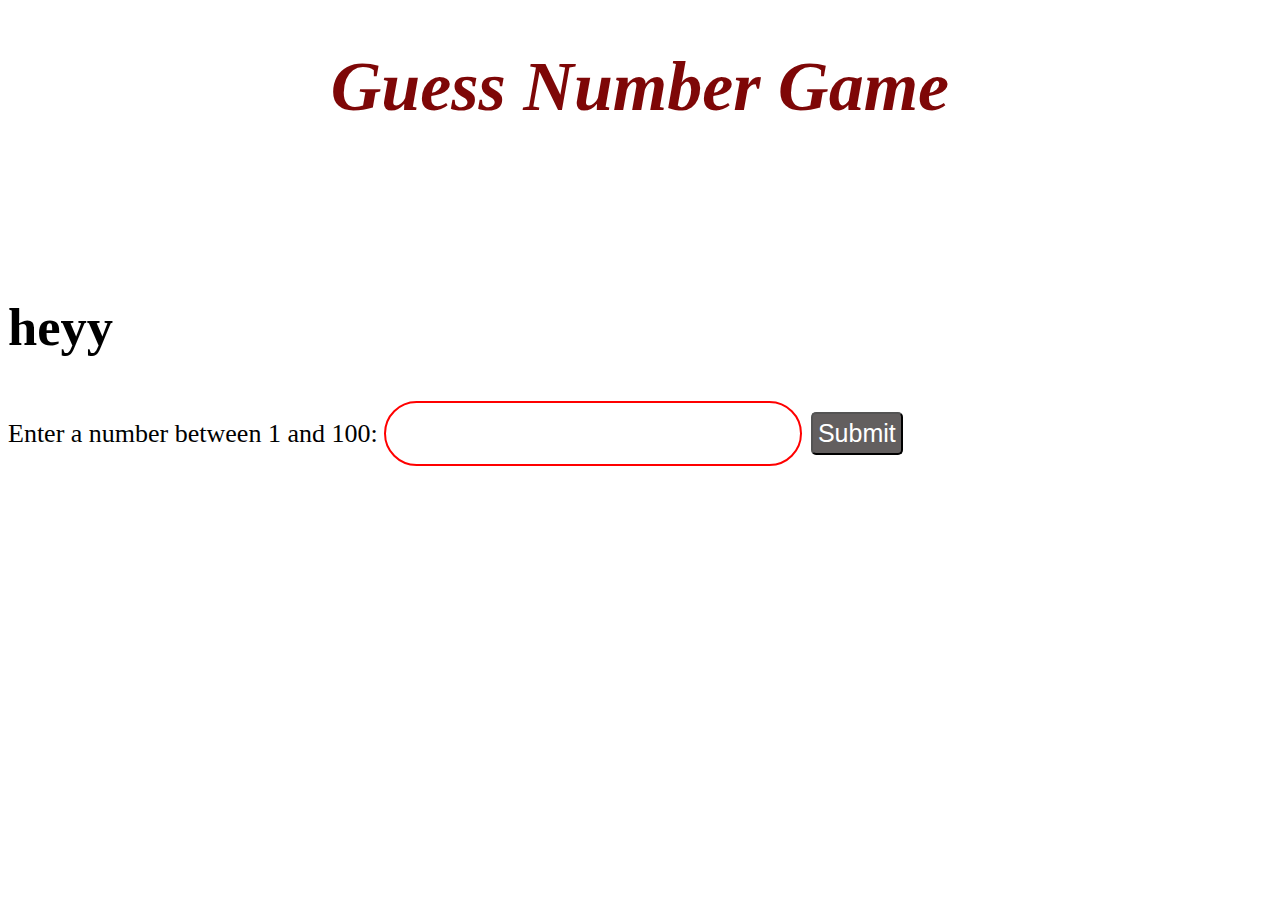
<file: index.html>
<!DOCTYPE html>
<html lang="en">
<head>
    <meta charset="UTF-8">
    <meta name="viewport" content="width=device-width, initial-scale=1.0">
    <title>Guess Number</title>
    <link rel ="stylesheet" href = "style55.css">
</head>
<body>
    
<h1 id="title">Guess Number Game</h1><br><br>
<h2 id ="headtitle"> heyy</h2>
<label id = "label">Enter a number between 1 and 100: </label>
<input type ="number" id ="numbertext" >
<button id = "submit">Submit</button>
<p id ="result"> </p>




    <script src ="index55.js"></script>
</body>
</html>
</file>
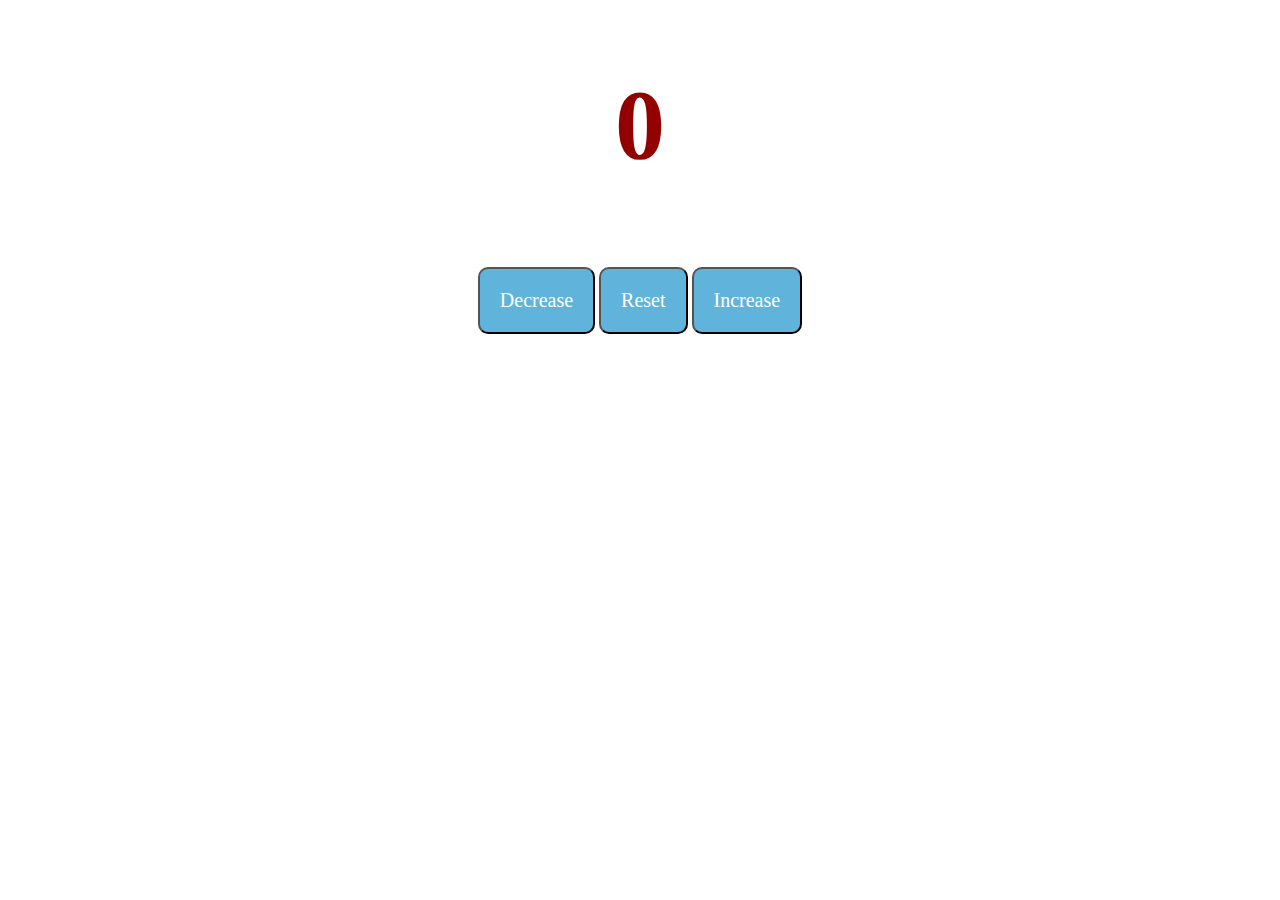
<file: index2.html>
<!DOCTYPE html>
<html lang="en">
<head>
    <meta charset="UTF-8">
    <meta name="viewport" content="width=device-width, initial-scale=1.0">
    <title>Counter</title>
    <link rel = "stylesheet" href = "style2.css">
    
</head>
<body>
    <h1 id = "number">0 </h1><br>
    <div id ="buttoncontainer">
        <button id ="left" class = "buttons">Decrease</button>
        <button id ="midle" class = "buttons">Reset</button>
        <button id ="right" class = "buttons">Increase</button>
    </div>

    <script src = "index2.js"></script>
</body>
</html>
</file>
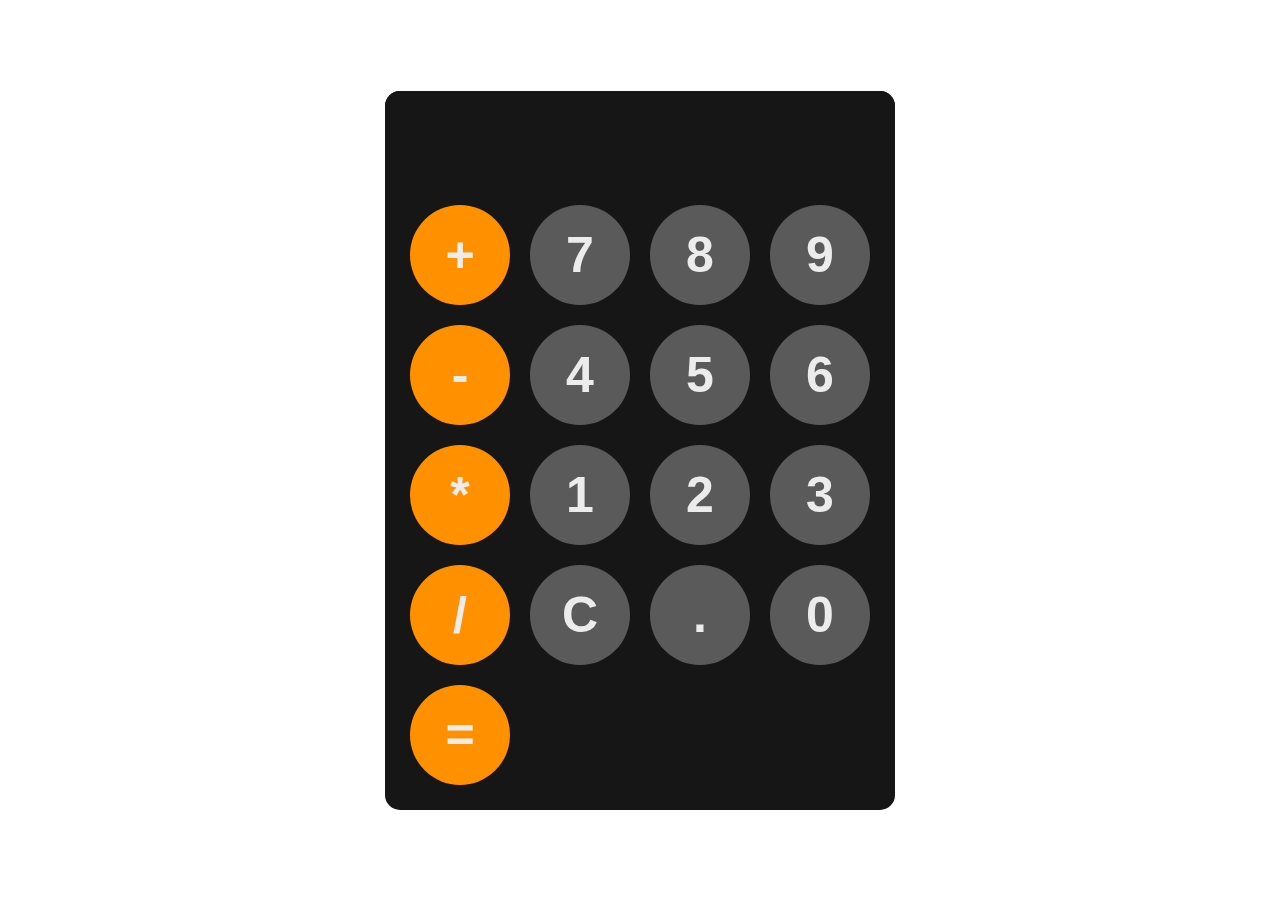
<file: calculator/calculator.html>
<!DOCTYPE html>
<html lang="en">
<head>
    <meta charset="UTF-8">
    <meta name="viewport" content="width=device-width, initial-scale=1.0">
    <title>calculator</title>
    <link rel = "stylesheet" href ="calculator.css">
</head>
<body>
    <div id = "calculator">
        <input id = "display" readonly>
        <div id = "keys">
            <button onclick = "appendToDisplay('+')" class = "operator-btn">+</button>
            <button onclick = "appendToDisplay('7')">7</button>
            <button onclick = "appendToDisplay('8')">8</button>
            <button onclick = "appendToDisplay('9')">9</button>
            <button onclick = "appendToDisplay('-')" class = "operator-btn">-</button>
            <button onclick = "appendToDisplay('4')">4</button>
            <button onclick = "appendToDisplay('5')">5</button>
            <button onclick = "appendToDisplay('6')">6</button>
            <button onclick = "appendToDisplay('*')" class = "operator-btn">*</button>
            <button onclick = "appendToDisplay('1')">1</button>
            <button onclick = "appendToDisplay('2')">2</button>
            <button onclick = "appendToDisplay('3')">3</button>
            <button onclick = "appendToDisplay('/')" class = "operator-btn">/</button>
            <button onclick = "clearDisplay()">C</button>
            <button onclick = "appendToDisplay('.')">.</button>
            <button onclick = "appendToDisplay('0')">0</button>
            <button onclick = "calculate()" class = "operator-btn">=</button>


        </div>



    </div>




    <script src ="calculator.js"></script>
</body>
</html>
</file>
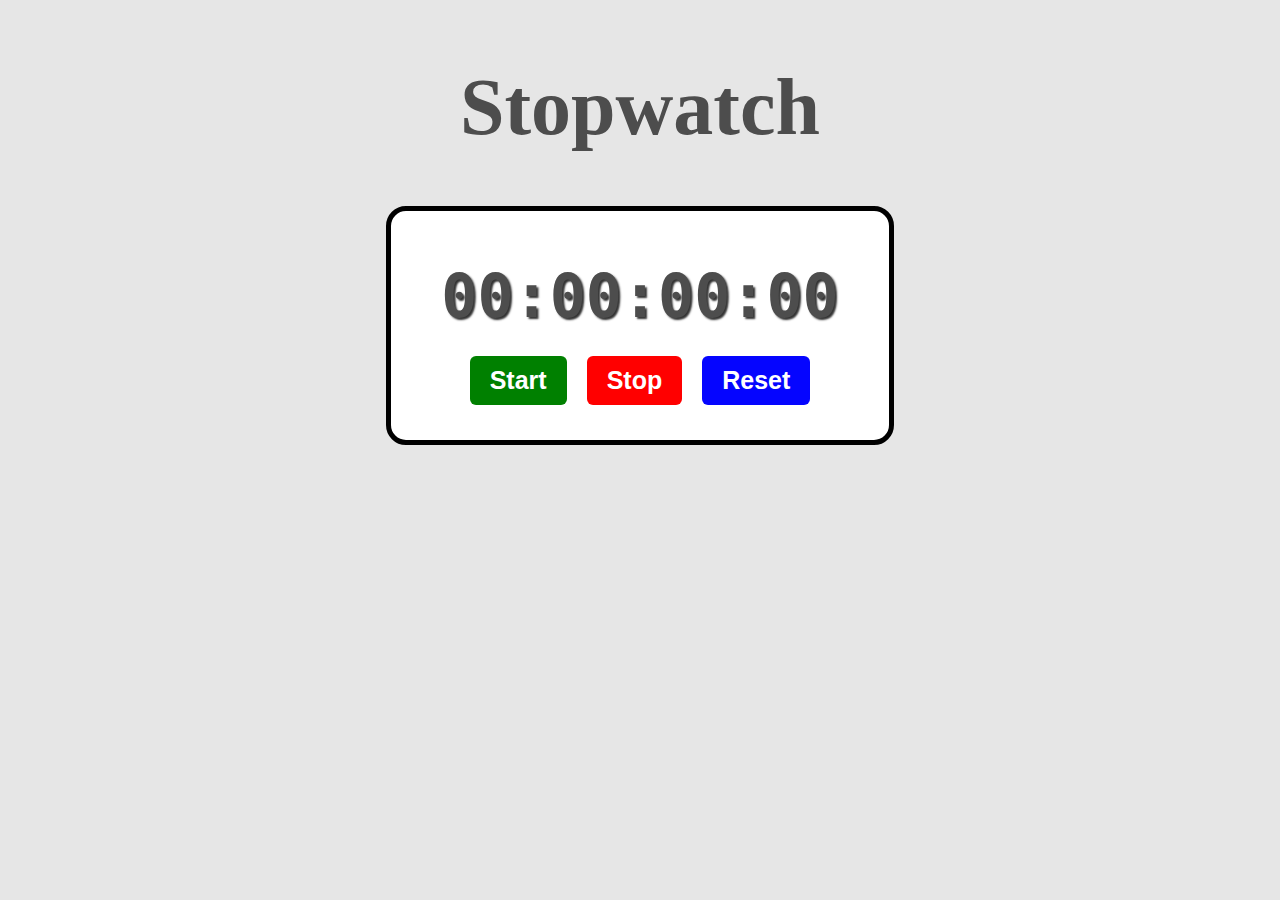
<file: counter/counter.html>
<!DOCTYPE html>
<html lang="en">
<head>
    <meta charset="UTF-8">
    <meta name="viewport" content="width=device-width, initial-scale=1.0">
    <title>counter</title>
    <link rel = "stylesheet" href = "counter.css">
</head>
<body>
    <h1 id = "Title">Stopwatch</h1>
    <div id ="container">
        <div id = "display">
            00:00:00:00
        </div>
        <div id = "controls">
            <button id="start" onclick="start()">Start</button>
            <button id="stop" onclick="stop()">Stop</button>
            <button id="reset" onclick="reset()">Reset</button>

        </div>




    </div>








    <script src = "counter.js"></script> 
    
</body>
</html>
</file>
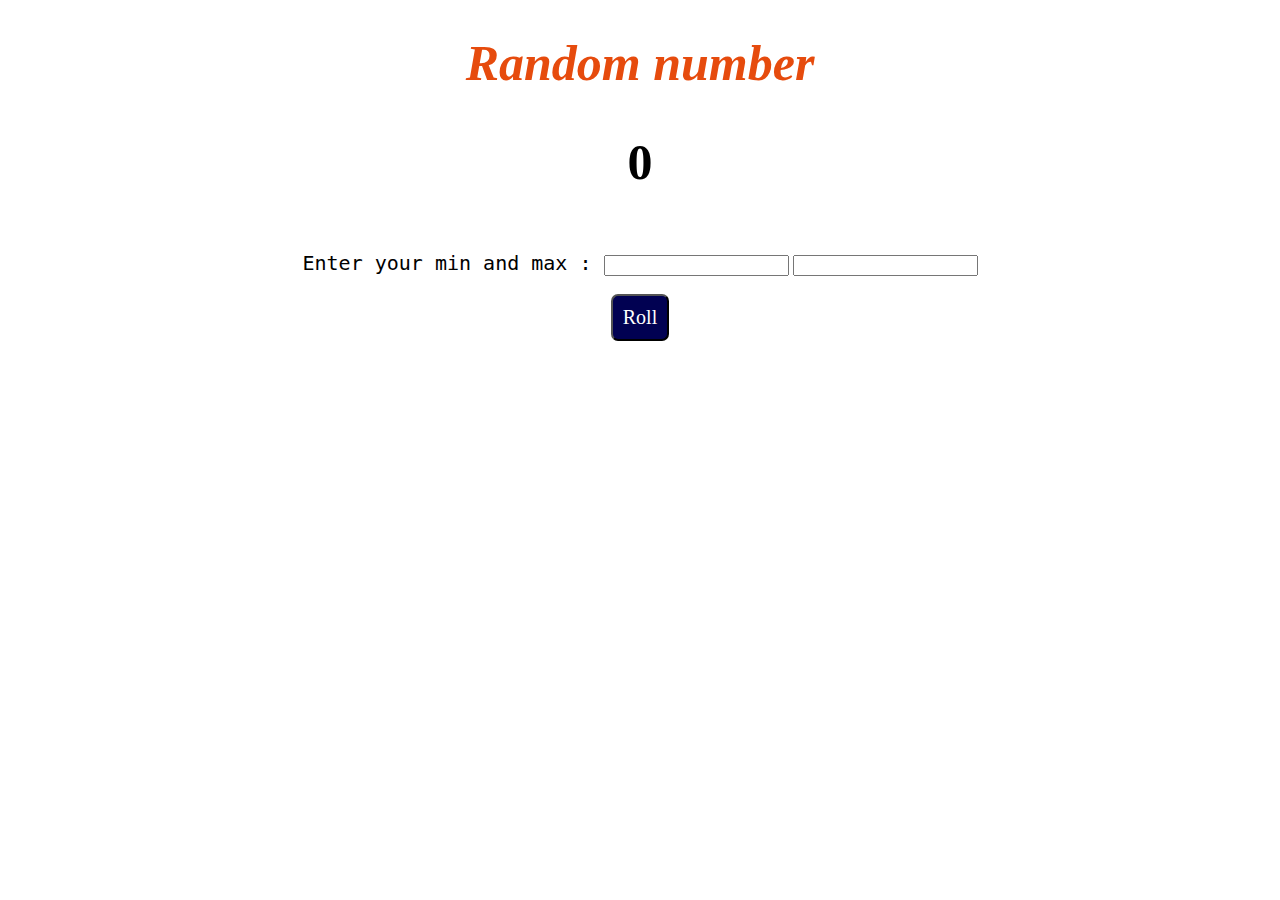
<file: new_folder/index_random.html>
<!DOCTYPE html>
<html lang="en">
<head>
    <meta charset="UTF-8">
    <meta name="viewport" content="width=device-width, initial-scale=1.0">
    <title>random_num</title>
    <link rel = "stylesheet" href = "style_random.css">

</head>
<body>
    <h1 id="head_title"> Random number</h1>
    <h2 id ="random_number">0</h2><br>
    <label id = "label">Enter your min and max  : </label>
    <input type = "number" id = "Min"> 
    <input type = "number" id = "Max"><br><br>
    <button id = "button">Roll</button>
    


    








    <script src ="index_random.js"></script>
</body>
</html>
</file>
<file: style55.css>
body{
    font-size: 35px;
}

#title{
    font-style: italic;
    text-align: center;
    color: rgb(126, 7, 7)
}
#label{
    font-family: "Dancing Script", cursive;
    font-size :26px;
}
#numbertext{
    font-size: 25px;
}

#submit{
    font-size: 25px;
    background-color:rgb(99, 95, 95);
    color:white;
    border-radius: 5px;
    padding: 5px;
    cursor: pointer;
    transition : background-color 0.3s;
    


}

input{
    font-family : "Geist Mono", monospace;
    font-size : 1.75rem;
    padding : 1rem 2rem;
    padding-right: 4rem;
    letter-spacing: 0.2ch;
    border-radius : 6pc;
    color : var(--color-alpha);
    border-color: red;
    border-style: solid;

 
    

}



#submit:hover{
    background-color:red;
}
</file>
<file: style2.css>
#number{
    display: block;
    text-align: center;
    font-size: 100px;
    color: rgb(146, 0, 0);

}
#buttoncontainer{
    text-align: center;
}

.buttons{
    padding: 20px;
    font-size: 20px;
    font-family: lucida;
    background-color: rgb(96, 180, 219);
    color:white;
    border-radius : 10px;
    cursor: pointer;
    transition : background-color 0.25s;

}

.buttons:hover{
    background-color:  rgb(36, 110, 145);
}
</file>
<file: calculator/calculator.css>
body{
    margin:0;
    display: flex;
    justify-content: center;
    align-items: center;
    height: 100vh; 
    
}

#calculator{
    background-color: rgb(22, 22, 22);
    border-radius :15px;
    max-width : 510px;
    overflow: hidden;
}

#display{
    width:100%;
    padding: 10px;
    border: none;
    font-size:60px;
    background-color: rgb(22, 22, 22);
    color : white;

}
#keys{
    display:grid;
    grid-template-columns: repeat(4, 0.07fr);
    gap : 20px;
    padding : 25px;


}

button{
    width:100px;
    height:100px;
    border-radius: 100px;
    border: none;
    background-color:rgb(90, 90, 90);
    font-size:50px;
    color:rgb(236, 236, 236);
    font-weight: bold;
    cursor: pointer;
    transition-duration: 0.3s;

}

button:hover{
    background-color:hsl(0, 0%, 45%);
}

button:active{
    background-color:hsl(0, 0%, 70%);
}

.operator-btn{
    background-color : rgb(255, 145, 0);
}

.operator-btn:hover{
    background-color : hsl(34, 100%, 60%);
}

.operator-btn:active{
    background-color : hsl(34, 100%, 80%);
}
</file>
<file: counter/counter.css>
body{
    display: flex;
    flex-direction:column;
    align-items:center;
    font-size:40px;
    background-color: hsl(0, 0%, 90%);
}

#Title{
    font-family:verdana;
    font-size:80px;
    color: hsl(0, 0%, 30%);

}

#container{
    display:flex;
    flex-direction: column;
    align-items:center;
    border:5px, solid;
    padding: 30px;
    border-radius:20px;
    background-color: white;

}

#display{
    font-size:60px;
    font-family:monospace;
    font-weight: bold;
    color:hsl(0, 0%, 30%);
    text-shadow: 2px 2px 2px hsla(0, 0%, 0%, 0.808);
    padding:20px;
    


}

#controls button{
    font-size:25px;
    border-radius: 6px;
    font-weight: bold;
    padding:10px 20px;
    margin:5px;
    cursor: pointer;
    border: none;
    transition: background-color 0.3s ease;
    transition :scale 0.4s ease;
   

}
#start{
    background-color: green;
    color: white;
    
}
#start:hover{
    background-color: hsl(138, 71%, 48%);
    scale: 1.06;
}
#stop{
    background-color:red;
    color:white;
}
#stop:hover{
    background-color: rgb(255, 94, 0);
    scale: 1.06;
}
#reset{
    background-color: hsl(240, 100%, 51%);
    color:white;
}
#reset:hover{
    background-color:rgb(108, 108, 255);
    scale: 1.06;
}
</file>
<file: new_folder/style_random.css>
body{
    text-align: center;
}

#head_title {
    font-size:50px;
    font-family:georgia;
    font-style : italic;
    color:rgb(230, 75, 13);

}

#random_number{
    font-size: 50px;

}

#label{
    font-size: 20px;
    font-family:monospace;


}
#button{
    padding: 10px;
    font-size: 20px;
    font-family: verdana;
    border-radius: 7px;
    background-color: rgb(1, 1, 82);
    color: white;
    cursor: pointer;
    transition:background-color 0.3s;



}
#button:hover{
    background-color: rgb(159, 235, 18);
}
</file>
